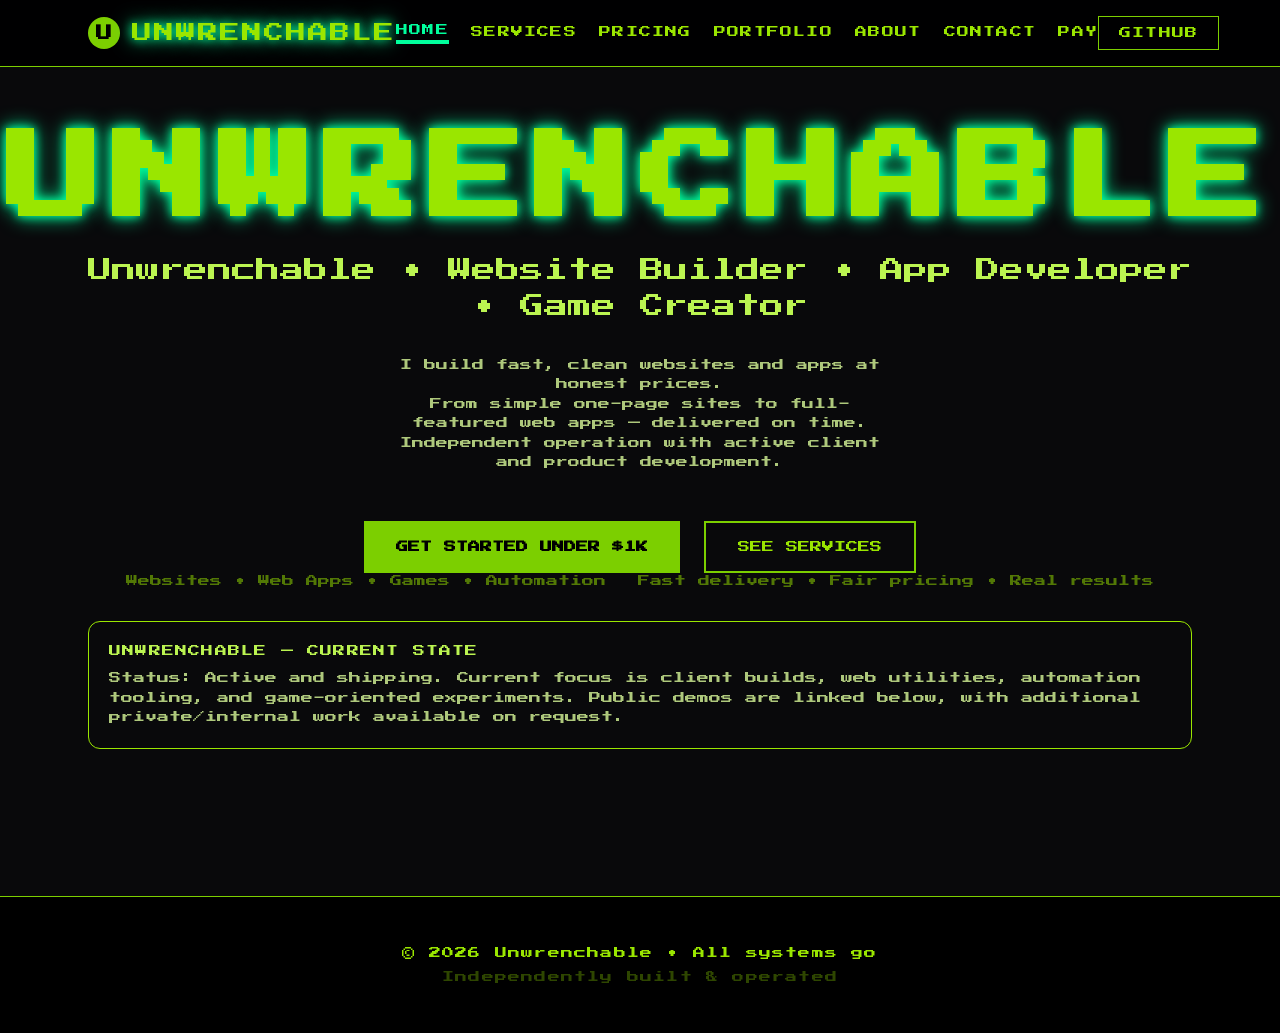
<file: index.html>
<!DOCTYPE html>
<html lang="en">
<head>
    <meta charset="UTF-8">
    <meta name="viewport" content="width=device-width, initial-scale=1.0">
    <meta http-equiv="Content-Security-Policy" content="default-src 'self'; script-src 'self' 'unsafe-inline'; style-src 'self' 'unsafe-inline'; img-src 'self' data:; font-src 'self'; connect-src 'self' https://api.github.com https://unwrenchable-github-io.vercel.app; base-uri 'self'; form-action 'self'">
    <title>Unwrenchable | Web Developer & App Builder</title>
    <meta name="description" content="Unwrenchable builds fast, modern websites and full-stack apps. Freelance web developer specialising in pixel-perfect UI, e-commerce, and interactive experiences.">
    <link rel="canonical" href="https://unwrenchable.github.io/">
    <!-- Open Graph -->
    <meta property="og:type"        content="website">
    <meta property="og:url"         content="https://unwrenchable.github.io/">
    <meta property="og:title"       content="Unwrenchable | Web Developer & App Builder">
    <meta property="og:description" content="Fast, modern websites and full-stack apps. Freelance web developer — let's build something.">
    <meta property="og:image"       content="https://unwrenchable.github.io/assets/img/og-preview.png">
    <!-- Twitter Card -->
    <meta name="twitter:card"        content="summary_large_image">
    <meta name="twitter:site"        content="@AtomicFizzCaps">
    <meta name="twitter:title"       content="Unwrenchable | Web Developer & App Builder">
    <meta name="twitter:description" content="Fast, modern websites and full-stack apps. Freelance web developer — let's build something.">
    <meta name="twitter:image"       content="https://unwrenchable.github.io/assets/img/og-preview.png">
    <!-- Favicon (inline SVG — no external file needed) -->
    <link rel="icon" type="image/svg+xml" href="data:image/svg+xml,<svg xmlns='http://www.w3.org/2000/svg' viewBox='0 0 32 32'><rect width='32' height='32' fill='%23000'/><text x='50%25' y='50%25' dominant-baseline='central' text-anchor='middle' font-size='20' fill='%2300ff9d'>U</text></svg>">
    <link rel="stylesheet" href="assets/css/tailwind.min.css">
    <link rel="stylesheet" href="assets/css/press-start-2p.css">
    <link rel="stylesheet" href="assets/css/all.min.css">
    <style>
        body { font-family: 'Press Start 2P', monospace; }
        /* Ensure form elements inherit the custom font */
        input, textarea, select, button { font-family: inherit; }
        .neon-text { text-shadow: 0 0 10px #00ff9d, 0 0 20px #00ff9d; }
        .tab-active { border-bottom: 4px solid #00ff9d; color: #00ff9d; }
        .hidden-easter { display: none; }
        .package-btn { border: 1px solid rgba(132, 204, 22, 0.3); background: rgba(24, 24, 27, 0.9); border-radius: 0.75rem; }
        .package-btn:hover { border-color: rgba(132, 204, 22, 0.8); }
        .package-btn-active { border-color: #84cc16; background: rgba(132, 204, 22, 0.12); box-shadow: 0 0 0 1px rgba(132, 204, 22, 0.25) inset; }
        .scope-chip { border: 1px solid rgba(132, 204, 22, 0.35); border-radius: 9999px; padding: 0.2rem 0.55rem; font-size: 0.58rem; letter-spacing: 0.08em; text-transform: uppercase; opacity: 0.85; }
        .scope-card { border: 1px solid rgba(132, 204, 22, 0.25); background: rgba(24, 24, 27, 0.9); border-radius: 1rem; padding: 1.5rem; }

        /* ── Responsive navigation ──────────────────────────────────────── */
        /* Mobile-first: show hamburger, hide desktop tabs & github link */
        #nav-tabs   { display: none; }
        #nav-github { display: none; }
        #mobile-menu-btn { display: flex; }

        /* Desktop (≥ 768 px): flip visibility */
        @media (min-width: 768px) {
            #nav-tabs   { display: flex; gap: 1rem; font-size: 0.7rem; }
            #nav-github { display: block; }
            #mobile-menu-btn { display: none; }
            #mobile-menu     { display: none !important; }
        }
        @media (min-width: 1024px) {
            #nav-tabs { gap: 1.4rem; font-size: 0.75rem; }
        }

        /* ── Responsive hero section ────────────────────────────────────── */
        /* Reduced letter-spacing on mobile to prevent overflow */
        .hero-title    { font-size: 1.5rem; line-height: 1; letter-spacing: 0.04em; }
        .hero-subtitle { font-size: 0.875rem; }
        .hero-ctas     { flex-direction: column; gap: 1rem; }
        .hero-tagline  { flex-direction: column; gap: 1rem; }

        @media (min-width: 640px) {
            .hero-title    { font-size: 3rem; letter-spacing: 0.1em; }
            .hero-subtitle { font-size: 1.5rem; }
            .hero-ctas     { flex-direction: row; gap: 1.5rem; }
            .hero-tagline  { flex-direction: row; gap: 2rem; }
        }
        @media (min-width: 768px) {
            .hero-title    { font-size: 4.5rem; }
            .hero-subtitle { font-size: 1.5rem; }
        }
        @media (min-width: 1024px) {
            .hero-title { font-size: 6rem; }
        }

        /* Active state indicator for mobile menu items */
        #mobile-menu .mob-tab-active {
            color: #00ff9d;
            opacity: 1;
            border-left: 3px solid #00ff9d;
            padding-left: 0.5rem;
        }
        @media print {
            body { background: #fff !important; color: #000 !important; }
            nav, footer, #easter-modal, .no-print { display: none !important; }
        }
    </style>
</head>
<body class="bg-zinc-950 text-lime-400 min-h-screen overflow-x-hidden">
    <!-- NAVBAR / TABS -->
    <nav class="fixed top-0 left-0 right-0 bg-black/90 border-b border-lime-500 z-50">
        <div class="max-w-6xl mx-auto px-6 py-4 flex items-center justify-between">
            <div class="flex items-center gap-3">
                <div class="w-8 h-8 bg-lime-500 rounded-full flex items-center justify-center text-black font-bold">U</div>
                <span class="tracking-widest neon-text" style="font-size:clamp(0.85rem,1.8vw,1.25rem)">UNWRENCHABLE</span>
            </div>

            <!-- Desktop tabs (shown via CSS on ≥ 768 px) -->
            <div id="nav-tabs" class="text-sm uppercase tracking-widest items-center">
                <button onclick="switchTab(0)" class="tab-btn tab-active" id="tab-0">HOME</button>
                <button onclick="switchTab(1)" class="tab-btn" id="tab-1">SERVICES</button>
                <button onclick="switchTab(2)" class="tab-btn" id="tab-2">PRICING</button>
                <button onclick="switchTab(3)" class="tab-btn" id="tab-3">PORTFOLIO</button>
                <button onclick="switchTab(4)" class="tab-btn" id="tab-4">ABOUT</button>
                <button onclick="switchTab(5)" class="tab-btn" id="tab-5">CONTACT</button>
                <button onclick="switchTab(6)" class="tab-btn" id="tab-6">PAY</button>
            </div>

            <div class="flex items-center gap-3">
                <!-- GitHub link (desktop only, shown via CSS on ≥ 768 px) -->
                <a id="nav-github" href="https://github.com/Unwrenchable" target="_blank"
                   class="px-5 py-2 border border-lime-500 hover:bg-lime-500 hover:text-black transition-all text-xs tracking-widest">
                    GITHUB
                </a>
                <!-- Hamburger button (mobile only, hidden via CSS on ≥ 768 px) -->
                <button id="mobile-menu-btn" onclick="toggleMobileMenu()"
                        class="items-center justify-center w-10 h-10 border border-lime-500/60 hover:border-lime-500 transition-all"
                        aria-label="Toggle navigation menu">
                    <i id="mobile-menu-icon" class="fa-solid fa-bars"></i>
                </button>
            </div>
        </div>

        <!-- Mobile dropdown menu -->
        <div id="mobile-menu" class="hidden border-t border-lime-500/30 px-6 pb-4">
            <div class="flex flex-col pt-4 gap-1 text-xs uppercase tracking-widest">
                <button onclick="switchTab(0)" class="text-left py-3 border-b border-lime-500/20 opacity-70 hover:opacity-100 transition-all">HOME</button>
                <button onclick="switchTab(1)" class="text-left py-3 border-b border-lime-500/20 opacity-70 hover:opacity-100 transition-all">SERVICES</button>
                <button onclick="switchTab(2)" class="text-left py-3 border-b border-lime-500/20 opacity-70 hover:opacity-100 transition-all">PRICING</button>
                <button onclick="switchTab(3)" class="text-left py-3 border-b border-lime-500/20 opacity-70 hover:opacity-100 transition-all">PORTFOLIO</button>
                <button onclick="switchTab(4)" class="text-left py-3 border-b border-lime-500/20 opacity-70 hover:opacity-100 transition-all">ABOUT</button>
                <button onclick="switchTab(5)" class="text-left py-3 border-b border-lime-500/20 opacity-70 hover:opacity-100 transition-all">CONTACT</button>
                <button onclick="switchTab(6)" class="text-left py-3 border-b border-lime-500/20 opacity-70 hover:opacity-100 transition-all">PAY</button>
                <a href="https://github.com/Unwrenchable" target="_blank"
                   class="block py-3 opacity-70 hover:opacity-100 transition-all">GITHUB ↗</a>
            </div>
        </div>
    </nav>

    <div class="pt-20 max-w-6xl mx-auto px-6 pb-24">

        <!-- TAB CONTENTS -->
        
        <!-- HOME / HERO -->
        <div id="content-0" class="tab-content">
            <div class="min-h-[80vh] flex flex-col items-center justify-center text-center">
                <h1 class="hero-title font-bold neon-text mb-6">UNWRENCHABLE</h1>
                <p class="hero-subtitle text-lime-300 mb-8">Unwrenchable • Website Builder • App Developer • Game Creator</p>
                <p class="max-w-lg text-lime-200/80 mb-12 text-xs leading-relaxed">I build fast, clean websites and apps at honest prices.<br>From simple one-page sites to full-featured web apps — delivered on time.<br>Independent operation with active client and product development.</p>

                <div class="flex hero-ctas">
                    <button onclick="switchTab(2)"
                            class="px-8 py-4 bg-lime-500 text-black font-bold hover:scale-105 transition-all text-xs">
                        GET STARTED UNDER $1K
                    </button>
                    <button onclick="switchTab(1)"
                            class="px-8 py-4 border-2 border-lime-500 hover:bg-lime-500/10 transition-all text-xs">
                        SEE SERVICES
                    </button>
                </div>

                <div class="mt-16 text-xs opacity-50 flex hero-tagline">
                    <div>Websites • Web Apps • Games • Automation</div>
                    <div>Fast delivery • Fair pricing • Real results</div>
                </div>

                <div class="mt-8 max-w-3xl w-full bg-zinc-900/60 border border-lime-500/40 rounded-xl p-5 text-left text-xs leading-relaxed">
                    <div class="text-lime-300 mb-2 tracking-widest">UNWRENCHABLE — CURRENT STATE</div>
                    <div class="text-lime-200/80">Status: Active and shipping. Current focus is client builds, web utilities, automation tooling, and game-oriented experiments. Public demos are linked below, with additional private/internal work available on request.</div>
                </div>
            </div>
        </div>

        <!-- SERVICES -->
        <div id="content-1" class="tab-content hidden">
            <h2 class="text-5xl mb-12 text-center neon-text">SERVICES</h2>
            <p class="text-center text-xs opacity-70 mb-10 max-w-3xl mx-auto">Clear, staged builds so you can choose what fits now and scale the project as your goals expand.</p>
            
            <div class="grid md:grid-cols-2 gap-8">
                <!-- Starter Package Highlight -->
                <div class="bg-zinc-900 border border-lime-500 p-8 rounded-xl">
                    <div class="uppercase text-xs tracking-widest mb-2">NEW → ENTRY POINT</div>
                    <h3 class="text-3xl mb-4">LAUNCH PAD STARTER</h3>
                    <p class="text-lime-300 text-xl mb-6">$750 – $950 one-time</p>
                    <ul class="space-y-3 text-sm">
                        <li class="flex items-start gap-3"><i class="fa-solid fa-check mt-1"></i> 1–3 page website or landing page</li>
                        <li class="flex items-start gap-3"><i class="fa-solid fa-check mt-1"></i> Looks great on phones &amp; tablets</li>
                        <li class="flex items-start gap-3"><i class="fa-solid fa-check mt-1"></i> Easy to find on Google</li>
                        <li class="flex items-start gap-3"><i class="fa-solid fa-check mt-1"></i> Contact form + visitor tracking</li>
                        <li class="flex items-start gap-3"><i class="fa-solid fa-check mt-1"></i> Scope map + delivery plan + full handover</li>
                    </ul>
                    <button onclick="switchTab(2)" class="mt-8 w-full py-4 bg-lime-500 text-black font-bold">GET THIS PACKAGE →</button>
                </div>

                <!-- Full Services -->
                <div class="space-y-8">
                    <div class="bg-zinc-900 p-8 rounded-xl">
                        <h4 class="text-xl mb-2">Website Design &amp; Management</h4>
                        <p class="text-lime-200/70">Custom websites built from scratch. Ongoing maintenance available.</p>
                    </div>
                    <div class="bg-zinc-900 p-8 rounded-xl">
                        <h4 class="text-xl mb-2">Full Stack Web &amp; Apps</h4>
                        <p class="text-lime-200/70">Full web apps, online tools, dashboards, and member portals — built to work.</p>
                    </div>
                    <div class="bg-zinc-900 p-8 rounded-xl">
                        <h4 class="text-xl mb-2">Interactive / Game Logic Prototypes</h4>
                        <p class="text-lime-200/70">Browser-based games, puzzles, and interactive experiences.</p>
                    </div>
                    <div class="bg-zinc-900 p-8 rounded-xl">
                        <h4 class="text-xl mb-2">Cryptocurrency &amp; Blockchain (on request)</h4>
                        <p class="text-lime-200/70">Blockchain and crypto projects available on request.</p>
                    </div>
                </div>
            </div>
        </div>

        <!-- PRICING -->
        <div id="content-2" class="tab-content hidden">
            <h2 class="text-5xl mb-12 text-center neon-text">PRICING &amp; PROJECT SCOPE</h2>
            
            <!-- Starter -->
            <div class="bg-gradient-to-br from-lime-900 to-black border-2 border-lime-400 p-10 rounded-3xl mb-12">
                <div class="flex justify-between items-start">
                    <div>
                        <span class="uppercase text-xs bg-lime-400 text-black px-4 py-1 rounded">STARTER PACKAGE</span>
                        <h3 class="text-4xl mt-4">LAUNCH PAD</h3>
                        <p class="text-5xl font-bold mt-2">$750 – $950</p>
                    </div>
                    <div class="text-right text-sm">
                        1–3 pages<br>1–2 weeks<br>Best for first launch
                    </div>
                </div>
            </div>

            <div class="grid md:grid-cols-3 gap-6 text-sm">
                <div class="scope-card">
                    <h4 class="text-xl mb-3">Website Design</h4>
                    <p class="text-xs opacity-70 mb-5">For businesses that need a strong online home and clear lead flow.</p>
                    <ul class="space-y-4">
                        <li><strong>Basic</strong> – $1,800–$2,800<br><span class="opacity-70 text-xs">3–5 page site, launch-ready brand layout</span></li>
                        <li><strong>Standard</strong> – $3,500–$5,500<br><span class="opacity-70 text-xs">6–10 pages, conversion flow, stronger SEO setup</span></li>
                        <li><strong>Premium</strong> – $6,500–$9,500<br><span class="opacity-70 text-xs">Custom UX, integrations, long-term growth structure</span></li>
                    </ul>
                </div>
                <div class="scope-card">
                    <h4 class="text-xl mb-3">Full Stack Apps</h4>
                    <p class="text-xs opacity-70 mb-5">For internal tools, client portals, automations, and custom workflows.</p>
                    <ul class="space-y-4">
                        <li><strong>Starter App</strong> – $5k–$8k<br><span class="opacity-70 text-xs">MVP core features + auth + dashboard</span></li>
                        <li><strong>Standard</strong> – $9k–$16k<br><span class="opacity-70 text-xs">Advanced workflows, external APIs, reporting</span></li>
                        <li><strong>Premium</strong> – $18k–$30k+<br><span class="opacity-70 text-xs">Multi-role platform, scale architecture, automation layers</span></li>
                    </ul>
                </div>
                <div class="scope-card">
                    <h4 class="text-xl mb-3">Game / Interactive</h4>
                    <p class="text-xs opacity-70 mb-5">For experiential prototypes, gameplay loops, and branded interactions.</p>
                    <ul class="space-y-4">
                        <li><strong>Blueprint</strong> – $2k–$3.5k<br><span class="opacity-70 text-xs">Mechanic design + clickable concept</span></li>
                        <li><strong>Prototype Build</strong> – $4.5k–$9k<br><span class="opacity-70 text-xs">Playable browser build + feedback-ready milestone</span></li>
                    </ul>
                </div>
            </div>

            <div class="mt-8 bg-zinc-900/80 border border-lime-500/30 p-6 rounded-2xl">
                <div class="text-xs tracking-widest opacity-60 mb-4">HOW PROJECTS SCALE</div>
                <div class="grid md:grid-cols-4 gap-3 text-xs">
                    <div class="scope-chip text-center">1. Discovery + Scope</div>
                    <div class="scope-chip text-center">2. Build Sprint</div>
                    <div class="scope-chip text-center">3. Review + Revisions</div>
                    <div class="scope-chip text-center">4. Launch + Handover</div>
                </div>
            </div>

            <div class="mt-6 bg-zinc-900/70 border border-lime-500/20 p-6 rounded-2xl text-xs leading-relaxed">
                Need a custom scope? Share timeline, must-have features, and budget range to get a tailored package path before development starts.
            </div>
            
            <p class="text-center mt-12 text-xs opacity-70">50% upfront deposit • Fixed-price projects • Free discovery call • All prices USD 2026</p>
        </div>

        <!-- PORTFOLIO -->
        <div id="content-3" class="tab-content hidden">
            <h2 class="text-5xl mb-6 text-center neon-text">PORTFOLIO</h2>
            <p class="text-center text-xs opacity-70 mb-12 max-w-3xl mx-auto">A broader snapshot of live projects, prototypes, and active deployments showing the current operating state of Unwrenchable.</p>
            <div class="grid md:grid-cols-2 gap-8">
                <a href="https://atomicfizzcaps.xyz" target="_blank" class="group bg-zinc-900 p-8 rounded-2xl hover:border-lime-400 border border-transparent transition-all">
                    <div class="text-lime-300 text-sm mb-2">LIVE SITE</div>
                    <h4 class="text-2xl mb-3">atomicfizzcaps.xyz</h4>
                    <p class="text-lime-200/70">The Atomic Fizz Caps universe — game ecosystem, collector drops, and wasteland lore.</p>
                </a>

                <a href="https://anya-bikini.vercel.app/" target="_blank" class="group bg-zinc-900 p-8 rounded-2xl hover:border-lime-400 border border-transparent transition-all">
                    <div class="text-lime-300 text-sm mb-2">LIVE SITE</div>
                    <h4 class="text-2xl mb-3">AnyaBikini</h4>
                    <p class="text-lime-200/70">Clean, bold website for a bikini brand — fast, mobile-first, and sharp-looking.</p>
                </a>
                
                <a href="https://fluffy-memory-omega.vercel.app/" target="_blank" class="group bg-zinc-900 p-8 rounded-2xl hover:border-lime-400 border border-transparent transition-all">
                    <div class="text-lime-300 text-sm mb-2">INTERACTIVE TOOL</div>
                    <h4 class="text-2xl mb-3">fluffy-memory</h4>
                    <p class="text-lime-200/70">Medical aid finder web app – helps users locate insurance-accepted programs.</p>
                </a>
                
                <a href="https://9dttt.com" target="_blank" class="group bg-zinc-900 p-8 rounded-2xl hover:border-lime-400 border border-transparent transition-all">
                    <div class="text-lime-300 text-sm mb-2">GAME PROTOTYPE</div>
                    <h4 class="text-2xl mb-3">9D Tic-Tac-Toe</h4>
                    <p class="text-lime-200/70">A unique twist on Tic-Tac-Toe with multiple boards. Surprisingly deep strategy and a ton of fun.</p>
                </a>
                
                <a href="https://overseer-bot-ai.onrender.com/" target="_blank" class="group bg-zinc-900 p-8 rounded-2xl hover:border-lime-400 border border-transparent transition-all">
                    <div class="text-lime-300 text-sm mb-2">AUTOMATION</div>
                    <h4 class="text-2xl mb-3">overseer-bot-ai</h4>
                    <p class="text-lime-200/70">A smart automation tool that handles repetitive tasks and workflows automatically.</p>
                </a>

                <a href="https://improved-enigma-dpq2.onrender.com" target="_blank" class="group bg-zinc-900 p-8 rounded-2xl hover:border-lime-400 border border-transparent transition-all">
                    <div class="text-lime-300 text-sm mb-2">LIVE TOOL</div>
                    <h4 class="text-2xl mb-3">improved-enigma</h4>
                    <p class="text-lime-200/70">File converter and utility tool — clean, fast, and practical.</p>
                </a>

                <a href="https://reverse-phone-search.vercel.app/" target="_blank" class="group bg-zinc-900 p-8 rounded-2xl hover:border-lime-400 border border-transparent transition-all">
                    <div class="text-lime-300 text-sm mb-2">LIVE TOOL</div>
                    <h4 class="text-2xl mb-3">Reverse Phone Search</h4>
                    <p class="text-lime-200/70">Lookup tool for phone number details and spam/carrier insights.</p>
                </a>

                <a href="https://htowncountry-com.onrender.com" target="_blank" class="group bg-zinc-900 p-8 rounded-2xl hover:border-lime-400 border border-transparent transition-all">
                    <div class="text-lime-300 text-sm mb-2">LIVE SITE</div>
                    <h4 class="text-2xl mb-3">htowncountry.com build</h4>
                    <p class="text-lime-200/70">Responsive landing-page style deployment and hosting showcase.</p>
                </a>

                <a href="https://speedrouter.onrender.com/" target="_blank" class="group bg-zinc-900 p-8 rounded-2xl hover:border-lime-400 border border-transparent transition-all">
                    <div class="text-lime-300 text-sm mb-2">NETWORK TOOLING</div>
                    <h4 class="text-2xl mb-3">speedRouter</h4>
                    <p class="text-lime-200/70">Router and modem optimization/security concept with deployment support.</p>
                </a>

                <a href="https://fizz-swap.vercel.app/" target="_blank" class="group bg-zinc-900 p-8 rounded-2xl hover:border-lime-400 border border-transparent transition-all">
                    <div class="text-lime-300 text-sm mb-2">CHAIN PROTOTYPE</div>
                    <h4 class="text-2xl mb-3">FizzSwap</h4>
                    <p class="text-lime-200/70">Early-stage DEX concept aligned with game ecosystem utility.</p>
                </a>

                <a href="https://cookbook-vault777.vercel.app/" target="_blank" class="group bg-zinc-900 p-8 rounded-2xl hover:border-lime-400 border border-transparent transition-all">
                    <div class="text-lime-300 text-sm mb-2">R&amp;D APP</div>
                    <h4 class="text-2xl mb-3">cookbook</h4>
                    <p class="text-lime-200/70">Rapid testbed for cross-chain ideas, experiments, and iterative development.</p>
                </a>
            </div>
            <p class="text-center mt-12 text-xs opacity-50">Live apps hosted via Vercel and Render • More private/internal projects available on request</p>
        </div>

        <!-- ABOUT -->
        <div id="content-4" class="tab-content hidden">
            <h2 class="text-5xl mb-12 text-center neon-text">WHO IS UNWRENCHABLE?</h2>
            <div class="max-w-2xl mx-auto text-lime-200/80 leading-relaxed text-lg">
                <p class="mb-8">Unwrenchable is an independent web dev operation — focused on websites, web apps, digital tools, and interactive products.</p>
                <p class="mb-8">Current mode: active delivery and ongoing product R&amp;D, with public demos for live work and private builds for select clients.</p>
                <p>No agency bloat. No fluff. Just clean code, fast delivery, and real functionality.</p>
            </div>
        </div>

        <!-- CONTACT -->
        <div id="content-5" class="tab-content hidden">
            <h2 class="text-5xl mb-12 text-center neon-text">GET IN TOUCH</h2>
            <div class="max-w-md mx-auto bg-zinc-900 p-10 rounded-3xl">
                <form id="contact-form" class="space-y-6">
                    <input type="text" name="name" placeholder="YOUR NAME" autocomplete="name" class="w-full bg-black border border-lime-500 p-4 text-lime-400 placeholder-lime-400/50 focus:outline-none">
                    <input type="email" name="email" placeholder="EMAIL" autocomplete="email" class="w-full bg-black border border-lime-500 p-4 text-lime-400 placeholder-lime-400/50 focus:outline-none">
                    <textarea name="message" placeholder="PROJECT IDEA OR MESSAGE" rows="5" autocomplete="off" class="w-full bg-black border border-lime-500 p-4 text-lime-400 placeholder-lime-400/50 focus:outline-none"></textarea>
                    <div>
                        <label class="block text-xs tracking-widest opacity-70 mb-2">ATTACH A DOCUMENT <span class="opacity-50">(optional — max 3 MB)</span></label>
                        <input type="file" name="attachment" id="contact-file"
                               accept=".pdf,.doc,.docx,.txt,.png,.jpg,.jpeg,.gif,.zip"
                               class="w-full bg-black border border-lime-500/50 p-3 text-lime-400/80 text-xs focus:outline-none file:mr-4 file:py-2 file:px-4 file:border file:border-lime-500 file:bg-black file:text-lime-400 file:text-xs file:cursor-pointer hover:file:bg-lime-500/10">
                    </div>
                    <button type="submit" id="contact-submit-btn"
                            class="w-full py-5 bg-lime-500 text-black font-bold hover:bg-lime-400 transition-all">
                        SEND MESSAGE
                    </button>
                </form>
                <div id="contact-success" class="hidden mt-4 p-4 border border-lime-500 text-center text-xs tracking-widest text-lime-400">
                    ✓ MESSAGE RECEIVED — EXPECT A REPLY WITHIN 48 HOURS
                </div>
                <div id="contact-error" class="hidden mt-4 p-4 border border-red-500/70 text-center text-xs tracking-widest text-red-300"></div>
            </div>
            <p class="text-center mt-8 text-xs opacity-50">Or reach out on GitHub or X (@AtomicFizzCaps).</p>
        </div>

        <!-- CHECKOUT / PAY -->
        <div id="content-6" class="tab-content hidden">
            <h2 class="text-5xl mb-4 text-center neon-text">CHECKOUT</h2>
            <p class="text-center text-xs opacity-50 mb-12">Secure payments &bull; Card + Crypto &bull; Invoice included</p>

            <div class="max-w-2xl mx-auto space-y-8">

                <!-- Step 1: Select Service -->
                <div class="bg-zinc-900 border border-lime-500 p-8 rounded-2xl">
                    <div class="text-xs tracking-widest mb-1 opacity-50">STEP 1</div>
                    <h3 class="text-xl mb-6">SELECT SERVICE</h3>
                    <div class="space-y-2" id="package-list">
                        <!-- rendered by JS -->
                    </div>
                </div>

                <!-- Step 2: Payment Method Toggle -->
                <div class="bg-zinc-900 p-8 rounded-2xl">
                    <div class="text-xs tracking-widest mb-1 opacity-50">STEP 2</div>
                    <h3 class="text-xl mb-6">PAYMENT METHOD</h3>
                    <div class="flex gap-4">
                        <button onclick="setPayMethod('card')" id="pay-card-btn"
                                class="flex-1 py-4 border-2 border-lime-500 bg-lime-500 text-black font-bold transition-all text-sm">
                            &#x1F4B3; CARD
                        </button>
                        <button onclick="setPayMethod('venmo')" id="pay-venmo-btn"
                                class="flex-1 py-4 border-2 border-lime-500 transition-all text-sm">
                            &#x1F4B8; VENMO
                        </button>
                        <button onclick="setPayMethod('crypto')" id="pay-crypto-btn"
                                class="flex-1 py-4 border-2 border-lime-500 transition-all text-sm">
                            &#x20BF; CRYPTO
                        </button>
                    </div>
                </div>

                <!-- Card Payment (Stripe) -->
                <div id="card-panel" class="bg-zinc-900 p-8 rounded-2xl">
                    <div class="text-xs tracking-widest mb-1 opacity-50">PAY BY CARD</div>
                    <p class="text-xs opacity-60 mb-6 mt-2">Secure checkout. All major cards accepted &mdash; Visa, Mastercard, Amex.</p>
                    <div id="stripe-btn-wrap">
                        <!-- rendered by JS -->
                    </div>
                    <p class="text-xs opacity-40 mt-6">&#x1F512; Encrypted &bull; Your card details are handled securely &bull; You never leave the secure checkout page</p>
                    <!-- SETUP INSTRUCTIONS (remove this comment block once configured):
                         1. Create a Stripe account at stripe.com
                         2. Go to Payment Links and create one link per service package
                         3. Replace each stripeLink value in the PACKAGES array in the JS below
                         Example: https://buy.stripe.com/test_abc123
                    -->
                </div>

                <!-- Venmo Payment -->
                <div id="venmo-panel" class="bg-zinc-900 p-8 rounded-2xl hidden">
                    <div class="text-xs tracking-widest mb-1 opacity-50">PAY WITH VENMO</div>
                    <p class="text-xs opacity-60 mt-2 mb-6">Send the exact amount via Venmo to <strong class="text-lime-300">@Atomicfizzcaps</strong>, then message <a href="https://x.com/AtomicFizzCaps" target="_blank" class="text-lime-400 underline">@AtomicFizzCaps</a> on X with your payment confirmation to get started. Payments to Venmo are greatly appreciated and go toward developing <span class="text-lime-300">atomicfizzcaps.xyz</span>.</p>
                    <a href="https://venmo.com/Atomicfizzcaps" target="_blank" rel="noopener"
                       class="block w-full py-5 bg-[#008CFF] text-white font-bold text-center hover:opacity-90 transition-all text-sm tracking-widest rounded-xl">
                        PAY ON VENMO &mdash; @Atomicfizzcaps &rarr;
                    </a>
                    <div id="venmo-amount" class="mt-6 p-4 border border-lime-500/50 rounded-xl text-center text-sm">
                        <!-- filled by JS -->
                    </div>
                </div>

                <!-- Crypto Payment -->
                <div id="crypto-panel" class="bg-zinc-900 p-8 rounded-2xl hidden">
                    <div class="text-xs tracking-widest mb-1 opacity-50">PAY WITH CRYPTO</div>
                    <p class="text-xs opacity-60 mt-2 mb-6">Send the exact amount to one of the wallet addresses below, then message <a href="https://x.com/AtomicFizzCaps" target="_blank" class="text-lime-400 underline">@AtomicFizzCaps</a> on X with your payment confirmation to get started.</p>

                    <div class="space-y-4">
                        <!-- BTC -->
                        <div class="bg-black border border-lime-500/30 p-5 rounded-xl">
                            <div class="text-xs tracking-widest mb-3 opacity-70">BITCOIN (BTC)</div>
                            <div class="flex items-center gap-3">
                                <code id="btc-addr" class="text-lime-300 text-xs flex-1 break-all leading-relaxed"></code>
                                <button onclick="copyAddr('btc-addr', this)"
                                        class="px-3 py-2 border border-lime-500 text-xs tracking-widest hover:bg-lime-500 hover:text-black transition-all shrink-0">
                                    COPY
                                </button>
                            </div>
                        </div>

                        <!-- ETH / USDC -->
                        <div class="bg-black border border-lime-500/30 p-5 rounded-xl">
                            <div class="text-xs tracking-widest mb-3 opacity-70">ETHEREUM / USDC (ETH Network)</div>
                            <div class="flex items-center gap-3">
                                <code id="eth-addr" class="text-lime-300 text-xs flex-1 break-all leading-relaxed"></code>
                                <button onclick="copyAddr('eth-addr', this)"
                                        class="px-3 py-2 border border-lime-500 text-xs tracking-widest hover:bg-lime-500 hover:text-black transition-all shrink-0">
                                    COPY
                                </button>
                            </div>
                        </div>

                        <!-- USDC on Solana -->
                        <div class="bg-black border border-lime-500/30 p-5 rounded-xl">
                            <div class="text-xs tracking-widest mb-3 opacity-70">SOLANA / USDC (SOL Network)</div>
                            <div class="flex items-center gap-3">
                                <code id="sol-addr" class="text-lime-300 text-xs flex-1 break-all leading-relaxed"></code>
                                <button onclick="copyAddr('sol-addr', this)"
                                        class="px-3 py-2 border border-lime-500 text-xs tracking-widest hover:bg-lime-500 hover:text-black transition-all shrink-0">
                                    COPY
                                </button>
                            </div>
                        </div>

                        <!-- XRP -->
                        <div class="bg-black border border-lime-500/30 p-5 rounded-xl">
                            <div class="text-xs tracking-widest mb-3 opacity-70">XRP (XRP Ledger)</div>
                            <div class="flex items-center gap-3">
                                <code id="xrp-addr" class="text-lime-300 text-xs flex-1 break-all leading-relaxed"></code>
                                <button onclick="copyAddr('xrp-addr', this)"
                                        class="px-3 py-2 border border-lime-500 text-xs tracking-widest hover:bg-lime-500 hover:text-black transition-all shrink-0">
                                    COPY
                                </button>
                            </div>
                        </div>
                    </div>

                    <div id="crypto-amount" class="mt-6 p-4 border border-lime-500/50 rounded-xl text-center text-sm">
                        <!-- filled by JS -->
                    </div>
                </div>

                <!-- Invoice Generator -->
                <div class="bg-zinc-900 border border-lime-500/30 p-8 rounded-2xl" id="invoice-section">

                    <!-- Locked view (shown to non-admin visitors) -->
                    <div id="invoice-locked">
                        <div class="text-center py-10">
                            <div class="text-4xl mb-4">🔒</div>
                            <h3 class="text-lg mb-3 tracking-widest">ADMIN ONLY</h3>
                            <p class="text-xs opacity-60 mb-6 leading-relaxed">Invoice generation is restricted to the site owner.<br>Log in to the admin panel to generate invoices.</p>
                            <a href="admin.html"
                               class="inline-block px-6 py-3 border border-lime-500 text-xs tracking-widest hover:bg-lime-500 hover:text-black transition-all">
                                GO TO ADMIN PANEL →
                            </a>
                        </div>
                    </div>

                    <!-- Invoice form (shown to admin only) -->
                    <div id="invoice-form-wrap" class="hidden">
                        <div class="text-xs tracking-widest mb-1 opacity-50">INVOICE</div>
                        <h3 class="text-xl mb-6">GENERATE INVOICE</h3>
                        <div class="space-y-4">
                            <input type="text" id="inv-name" placeholder="CLIENT NAME / COMPANY" autocomplete="name"
                                   class="w-full bg-black border border-lime-500 p-4 text-lime-400 placeholder-lime-400/50 focus:outline-none text-xs tracking-widest">
                            <input type="email" id="inv-email" placeholder="CLIENT EMAIL" autocomplete="email"
                                   class="w-full bg-black border border-lime-500 p-4 text-lime-400 placeholder-lime-400/50 focus:outline-none text-xs tracking-widest">
                            <input type="text" id="inv-project" placeholder="PROJECT NOTES (optional)" autocomplete="off"
                                   class="w-full bg-black border border-lime-500 p-4 text-lime-400 placeholder-lime-400/50 focus:outline-none text-xs tracking-widest">
                        </div>
                        <button onclick="openInvoice()"
                                class="mt-6 w-full py-4 border border-lime-500 hover:bg-lime-500 hover:text-black transition-all text-sm font-bold tracking-widest">
                            GENERATE &amp; PRINT INVOICE &#x2192;
                        </button>
                        <p class="text-center mt-4 text-xs opacity-30">
                            <a href="admin.html" class="hover:opacity-60 transition-all">Full invoice panel in admin ↗</a>
                        </p>
                    </div>

                </div>

            </div>
        </div>

    </div>

    <!-- FOOTER -->
    <footer class="bg-black border-t border-lime-500 py-12 text-center text-xs tracking-widest">
        <p>© 2026 Unwrenchable • All systems go</p>
        <p class="mt-2 opacity-30">Independently built &amp; operated</p>
    </footer>

    <!-- EASTER EGG MODAL: JS adds 'flex' when showing and removes it when hiding -->
    <div id="easter-modal" class="hidden fixed inset-0 bg-black/90 items-center justify-center z-[999]">
        <div class="bg-zinc-900 border-4 border-lime-400 p-12 max-w-md text-center rounded-3xl">
            <h3 class="text-4xl mb-6 neon-text">EASTER EGG UNLOCKED</h3>
            <p class="text-lime-300 leading-relaxed mb-8">
                You found the hidden transmission.<br><br>
                My pride and joy — the real wasteland project — is still buried deep in the game.<br>
                Keep exploring. The Vault-77 GPS awaits discovery.
            </p>
            <button onclick="closeEaster()" 
                    class="px-8 py-3 border border-lime-400 hover:bg-lime-400 hover:text-black transition-all">
                RETURN TO SURFACE
            </button>
        </div>
    </div>

    <script>
        // Tab system
        let currentTab = 0;
        const tabs = document.querySelectorAll('.tab-btn');
        const contents = document.querySelectorAll('.tab-content');

        function switchTab(n) {
            tabs.forEach(t => t.classList.remove('tab-active'));
            tabs[n].classList.add('tab-active');

            contents.forEach(c => c.classList.add('hidden'));
            contents[n].classList.remove('hidden');
            currentTab = n;

            // Sync mobile menu active indicator (buttons only, not the GitHub link)
            document.querySelectorAll('#mobile-menu button').forEach((b, i) => {
                b.classList.toggle('mob-tab-active', i === n);
            });

            // Close mobile menu whenever a tab is selected
            const menu = document.getElementById('mobile-menu');
            if (!menu.classList.contains('hidden')) {
                menu.classList.add('hidden');
                document.getElementById('mobile-menu-icon').className = 'fa-solid fa-bars';
            }

            // Re-evaluate invoice gate whenever the checkout tab (index 6) is shown
            if (n === 6) updateInvoiceGate();
        }

        function updateInvoiceGate() {
            const isAdmin = sessionStorage.getItem('admin_auth') === '1';
            document.getElementById('invoice-locked').classList.toggle('hidden', isAdmin);
            document.getElementById('invoice-form-wrap').classList.toggle('hidden', !isAdmin);
        }

        // Run once on load in case the page opens directly on the checkout tab
        updateInvoiceGate();

        function toggleMobileMenu() {
            const menu = document.getElementById('mobile-menu');
            const icon = document.getElementById('mobile-menu-icon');
            const isOpen = !menu.classList.contains('hidden');
            menu.classList.toggle('hidden');
            icon.className = isOpen ? 'fa-solid fa-bars' : 'fa-solid fa-xmark';
        }

        // ── CONTACT FORM CONFIG ────────────────────────────────────────────────
        // The API URL below should be updated to your deployed Vercel function URL
        // e.g., https://your-app-name.vercel.app/api/contact
        const CONTACT_API_URL = 'https://unwrenchable-github-io.vercel.app/api/contact';
        const MAX_ATTACHMENT_BYTES = 3 * 1024 * 1024; // 3 MB (base64 overhead + Vercel 4.5 MB body limit)

        // Contact form — submits to serverless API which creates GitHub Issue
        document.getElementById('contact-form').addEventListener('submit', async function(e) {
            e.preventDefault();
            const name    = (this.elements['name'].value    || '').trim();
            const email   = (this.elements['email'].value   || '').trim();
            const message = (this.elements['message'].value || '').trim();

            if (!name || !message) return;

            const btn     = document.getElementById('contact-submit-btn');
            const success = document.getElementById('contact-success');
            const error   = document.getElementById('contact-error');
            error.classList.add('hidden');
            error.textContent = '';
            btn.textContent = 'SENDING…';
            btn.disabled = true;

            // Handle optional file attachment
            let fileData = null;
            const fileInput = document.getElementById('contact-file');
            if (fileInput.files && fileInput.files[0]) {
                const file = fileInput.files[0];
                if (file.size > MAX_ATTACHMENT_BYTES) {
                    error.textContent = 'FILE TOO LARGE — MAX 3 MB';
                    error.classList.remove('hidden');
                    btn.textContent = 'SEND MESSAGE';
                    btn.disabled = false;
                    return;
                }
                fileData = await new Promise((resolve, reject) => {
                    const reader = new FileReader();
                    reader.onload = () => {
                        const result = reader.result;
                        const commaIndex = result.indexOf(',');
                        if (commaIndex === -1) {
                            reject(new Error('Malformed data URL'));
                            return;
                        }
                        resolve({ name: file.name, type: file.type, data: result.slice(commaIndex + 1) });
                    };
                    reader.onerror = reject;
                    reader.readAsDataURL(file);
                });
            }

            try {
                const res = await fetch(CONTACT_API_URL, {
                    method: 'POST',
                    headers: {
                        'Content-Type': 'application/json',
                    },
                    body: JSON.stringify({ name, email, message, file: fileData }),
                });

                const data = await res.json();

                if (res.ok && data.success) {
                    btn.textContent = 'SENT ✓';
                    success.classList.remove('hidden');
                    setTimeout(() => {
                        btn.textContent = 'SEND MESSAGE';
                        btn.disabled = false;
                        success.classList.add('hidden');
                        this.reset();
                    }, 4000);
                } else {
                    btn.textContent = 'ERROR — TRY AGAIN';
                    btn.disabled = false;
                    error.textContent = `SEND FAILED: ${data.error || 'Unknown error'}`;
                    error.classList.remove('hidden');
                }
            } catch (err) {
                btn.textContent = 'ERROR — TRY AGAIN';
                btn.disabled = false;
                error.textContent = 'NETWORK ERROR. PLEASE TRY AGAIN.';
                error.classList.remove('hidden');
            }
        });

        // KONAMI CODE EASTER EGG (↑ ↑ ↓ ↓ ← → ← → B A)
        let konamiCode = [];
        const secretCode = ['ArrowUp','ArrowUp','ArrowDown','ArrowDown','ArrowLeft','ArrowRight','ArrowLeft','ArrowRight','KeyB','KeyA'];
        
        document.addEventListener('keydown', (e) => {
            konamiCode.push(e.code);
            if (konamiCode.length > secretCode.length) konamiCode.shift();
            
            if (JSON.stringify(konamiCode) === JSON.stringify(secretCode)) {
                document.getElementById('easter-modal').classList.remove('hidden');
                document.getElementById('easter-modal').classList.add('flex');
                konamiCode = [];
            }
        });

        function closeEaster() {
            document.getElementById('easter-modal').classList.add('hidden');
            document.getElementById('easter-modal').classList.remove('flex');
        }

        // Keyboard hint in console
        console.log("%c👾 KONAMI CODE ENABLED: ↑↑↓↓←→←→BA to reveal secret wasteland message", "color:#00ff9d; font-family:monospace");

        // ─── CHECKOUT / PAYMENT SYSTEM ───────────────────────────────────────

        // !! CONFIGURE YOUR PAYMENT LINKS & WALLET ADDRESSES HERE !!

        const PACKAGES = [
            { id: 'starter', label: 'Launch Pad Starter', price: 750, priceMax: 950, stage: 'Stage 1 • Quick launch', scope: 'Best for first website launch and fast validation', timeline: 'Typical timeline: 1–2 weeks', stripeLink: 'https://buy.stripe.com/YOUR_LINK_STARTER' },
            { id: 'web-basic', label: 'Website Design \u2013 Basic', price: 1800, priceMax: 2800, stage: 'Stage 2 • Foundation', scope: 'Best for growing local businesses and service brands', timeline: 'Typical timeline: 2–3 weeks', stripeLink: 'https://buy.stripe.com/YOUR_LINK_WEB_BASIC' },
            { id: 'web-std', label: 'Website Design \u2013 Standard', price: 3500, priceMax: 5500, stage: 'Stage 3 • Growth', scope: 'Best for lead generation and conversion-focused flows', timeline: 'Typical timeline: 3–5 weeks', stripeLink: 'https://buy.stripe.com/YOUR_LINK_WEB_STD' },
            { id: 'web-prem', label: 'Website Design \u2013 Premium', price: 6500, priceMax: 9500, stage: 'Stage 4 • Scale', scope: 'Best for custom UX, integrations, and premium positioning', timeline: 'Typical timeline: 5–8 weeks', stripeLink: 'https://buy.stripe.com/YOUR_LINK_WEB_PREM' },
            { id: 'app-basic', label: 'Full Stack App \u2013 Starter', price: 5000, priceMax: 8000, stage: 'App MVP', scope: 'Best for launching a focused tool with core workflows', timeline: 'Typical timeline: 4–7 weeks', stripeLink: 'https://buy.stripe.com/YOUR_LINK_APP_BASIC' },
            { id: 'app-std', label: 'Full Stack App \u2013 Standard', price: 9000, priceMax: 16000, stage: 'App Expansion', scope: 'Best for mature workflows, APIs, and team operations', timeline: 'Typical timeline: 7–12 weeks', stripeLink: 'https://buy.stripe.com/YOUR_LINK_APP_STD' },
            { id: 'game-bp', label: 'Game / Interactive \u2013 Blueprint', price: 2000, priceMax: 3500, stage: 'Interactive Concept', scope: 'Best for prototype testing and concept validation', timeline: 'Typical timeline: 2–4 weeks', stripeLink: 'https://buy.stripe.com/YOUR_LINK_GAME' },
        ];

        const WALLETS = {
            btc: 'bc1qhlway8mt6nx303kd5j3670tttuph35mzhe70w4',
            eth: '0xb05DDBeD65b12Ec8B65D9B175Bee74C84be9A607',
            sol: 'ECPn1jChaNQdU65rhAkADAoXDbF2NopZJ3UVsmhFApDu',
            xrp: 'YOUR_XRP_ADDRESS_HERE',
        };

        let selectedPkg = PACKAGES[0];
        let payMethod = 'card';

        function initCheckout() {
            const list = document.getElementById('package-list');
            list.innerHTML = PACKAGES.map((pkg, i) => `
                <button onclick="selectPkg(${i})" id="pkg-btn-${i}"
                        class="package-btn w-full text-left px-4 py-3 transition-all text-xs ${i === 0 ? 'package-btn-active' : ''}">
                    <span class="flex justify-between gap-4 items-start">
                        <span>
                            <span class="block text-[10px] opacity-60 mb-1 tracking-widest">${pkg.stage}</span>
                            <span class="block">${pkg.label}</span>
                            <span class="block opacity-65 text-[10px] mt-1">${pkg.scope}</span>
                            <span class="block opacity-50 text-[10px] mt-1">${pkg.timeline}</span>
                        </span>
                        <span class="text-lime-300 shrink-0">$${pkg.price.toLocaleString()}${pkg.priceMax ? '\u2013$' + pkg.priceMax.toLocaleString() : ''}</span>
                    </span>
                </button>`
            ).join('');

            document.getElementById('btc-addr').textContent = WALLETS.btc;
            document.getElementById('eth-addr').textContent = WALLETS.eth;
            document.getElementById('sol-addr').textContent = WALLETS.sol;
            document.getElementById('xrp-addr').textContent = WALLETS.xrp;

            renderStripeBtn();
            renderCryptoAmount();
            renderVenmoAmount();
        }

        function selectPkg(i) {
            selectedPkg = PACKAGES[i];
            PACKAGES.forEach((_, j) => {
                const b = document.getElementById('pkg-btn-' + j);
                b.className = 'package-btn w-full text-left px-4 py-3 transition-all text-xs ' +
                    (j === i ? 'package-btn-active' : '');
            });
            renderStripeBtn();
            renderCryptoAmount();
            renderVenmoAmount();
        }

        function renderStripeBtn() {
            const wrap = document.getElementById('stripe-btn-wrap');
            const isPlaceholder = selectedPkg.stripeLink.includes('YOUR_LINK');
            if (isPlaceholder) {
                wrap.innerHTML = `
                    <div class="border border-lime-500/30 p-6 text-center rounded-xl">
                        <p class="text-xs opacity-70 mb-2">Stripe Payment Link not yet configured.</p>
                        <p class="text-xs opacity-50">Replace the <code>stripeLink</code> values in the PACKAGES array with your Stripe Payment Link URLs.</p>
                        <p class="text-xs opacity-50 mt-2">Create them at <strong>dashboard.stripe.com &rarr; Payment Links</strong></p>
                    </div>`;
            } else {
                wrap.innerHTML = `
                    <a href="${selectedPkg.stripeLink}" target="_blank" rel="noopener"
                       class="block w-full py-5 bg-lime-500 text-black font-bold text-center hover:bg-lime-400 transition-all text-sm tracking-widest">
                        PAY WITH CARD &mdash; ${selectedPkg.label} &rarr;
                    </a>
                    <p class="text-xs opacity-50 text-center mt-3">Opens Stripe secure checkout in a new tab</p>`;
            }
        }

        function renderCryptoAmount() {
            const el = document.getElementById('crypto-amount');
            const lo = '$' + selectedPkg.price.toLocaleString();
            const hi = selectedPkg.priceMax ? '\u2013$' + selectedPkg.priceMax.toLocaleString() : '';
            el.innerHTML = `<span class="opacity-60 text-xs tracking-widest">AMOUNT FOR SELECTED PACKAGE</span><br>
                <span class="text-2xl font-bold text-lime-300 mt-2 inline-block">${lo}${hi}</span><br>
                <span class="text-xs opacity-50 mt-1 inline-block">50% deposit to start &bull; remainder on delivery</span>`;
        }

        function renderVenmoAmount() {
            const el = document.getElementById('venmo-amount');
            const lo = '$' + selectedPkg.price.toLocaleString();
            const hi = selectedPkg.priceMax ? '\u2013$' + selectedPkg.priceMax.toLocaleString() : '';
            el.innerHTML = `<span class="opacity-60 text-xs tracking-widest">AMOUNT FOR SELECTED PACKAGE</span><br>
                <span class="text-2xl font-bold text-lime-300 mt-2 inline-block">${lo}${hi}</span><br>
                <span class="text-xs opacity-50 mt-1 inline-block">50% deposit to start &bull; remainder on delivery</span>`;
        }

        function setPayMethod(method) {
            payMethod = method;
            const cardPanel   = document.getElementById('card-panel');
            const venmoPanel  = document.getElementById('venmo-panel');
            const cryptoPanel = document.getElementById('crypto-panel');
            const cardBtn     = document.getElementById('pay-card-btn');
            const venmoBtn    = document.getElementById('pay-venmo-btn');
            const cryptoBtn   = document.getElementById('pay-crypto-btn');
            const activeClass = 'flex-1 py-4 border-2 border-lime-500 bg-lime-500 text-black font-bold transition-all text-sm';
            const inactiveClass = 'flex-1 py-4 border-2 border-lime-500 transition-all text-sm';
            cardPanel.classList.add('hidden');
            venmoPanel.classList.add('hidden');
            cryptoPanel.classList.add('hidden');
            cardBtn.className   = inactiveClass;
            venmoBtn.className  = inactiveClass;
            cryptoBtn.className = inactiveClass;
            if (method === 'card') {
                cardPanel.classList.remove('hidden');
                cardBtn.className = activeClass;
            } else if (method === 'venmo') {
                venmoPanel.classList.remove('hidden');
                venmoBtn.className = activeClass;
                renderVenmoAmount();
            } else {
                cryptoPanel.classList.remove('hidden');
                cryptoBtn.className = activeClass;
            }
        }

        function copyAddr(id, btn) {
            const text = document.getElementById(id).textContent;
            navigator.clipboard.writeText(text).then(() => {
                const orig = btn.textContent;
                btn.textContent = 'COPIED!';
                btn.style.background = 'rgba(0,255,157,0.25)';
                setTimeout(() => { btn.textContent = orig; btn.style.background = ''; }, 2000);
            });
        }

        // ─── INVOICE GENERATOR ────────────────────────────────────────────────

        // Invoice numbers start at 1001; persisted in localStorage across sessions
        const INVOICE_START = 1000;
        let invSeq = parseInt(localStorage.getItem('invSeq') || INVOICE_START, 10);

        function openInvoice() {
            const name    = document.getElementById('inv-name').value.trim()    || 'Client';
            const email   = document.getElementById('inv-email').value.trim()   || '';
            const project = document.getElementById('inv-project').value.trim() || '';
            const pkg     = selectedPkg;
            const lo      = pkg.price;
            const hi      = pkg.priceMax || pkg.price;
            const deposit = Math.round(lo * 0.5);
            const dateStr = new Date().toLocaleDateString('en-US', { year: 'numeric', month: 'long', day: 'numeric' });

            invSeq++;
            localStorage.setItem('invSeq', invSeq);
            const invNum = 'INV-' + String(invSeq).padStart(4, '0');

            const html = `<!DOCTYPE html>
<html lang="en">
<head>
<meta charset="UTF-8">
<title>${invNum} \u2013 Unwrenchable</title>
<style>
  * { box-sizing: border-box; margin: 0; padding: 0; }
  body { font-family: Arial, sans-serif; color: #111; background: #fff; padding: 48px; max-width: 800px; margin: auto; }
  .header { display: flex; justify-content: space-between; align-items: flex-start; margin-bottom: 48px; padding-bottom: 24px; border-bottom: 3px solid #111; }
  .brand h1 { font-size: 28px; font-weight: 900; letter-spacing: 4px; }
  .brand p  { font-size: 11px; color: #555; margin-top: 4px; }
  .inv-meta { text-align: right; }
  .inv-meta .label { font-size: 28px; font-weight: 900; letter-spacing: 4px; }
  .inv-meta p { font-size: 12px; color: #555; margin-top: 4px; }
  .bill-to { margin-bottom: 40px; }
  .bill-to .caption { font-size: 10px; letter-spacing: 3px; color: #888; text-transform: uppercase; margin-bottom: 8px; }
  .bill-to .client-name { font-size: 18px; font-weight: 700; }
  .bill-to .client-email { font-size: 13px; color: #555; }
  table { width: 100%; border-collapse: collapse; margin-bottom: 0; }
  th { text-align: left; font-size: 10px; letter-spacing: 3px; text-transform: uppercase; padding: 10px 0; border-bottom: 2px solid #111; }
  th:last-child { text-align: right; }
  td { padding: 16px 0; font-size: 14px; border-bottom: 1px solid #eee; vertical-align: top; }
  td:last-child { text-align: right; }
  .note { font-size: 11px; color: #777; margin-top: 4px; }
  tfoot td { border-bottom: none; border-top: 2px solid #111; padding-top: 14px; font-size: 14px; }
  .deposit-row td { font-size: 13px; color: #555; padding-top: 6px; border-top: none; }
  .total-row td { font-weight: 900; font-size: 20px; border-top: 2px solid #111; padding-top: 14px; }
  .footer-note { margin-top: 48px; padding-top: 24px; border-top: 1px solid #ddd; font-size: 11px; color: #777; line-height: 1.8; }
  .badge { display: inline-block; background: #a3e635; color: #000; font-size: 9px; letter-spacing: 2px; text-transform: uppercase; padding: 3px 8px; font-weight: 700; margin-top: 6px; }
  @media print {
    body { padding: 24px; }
    @page { margin: 1cm; }
  }
</style>
</head>
<body>
  <div class="header">
    <div class="brand">
      <h1>UNWRENCHABLE</h1>
      <p>Web Developer &bull; github.com/Unwrenchable</p>
      <p>x.com/AtomicFizzCaps &bull; Messages welcome</p>
    </div>
    <div class="inv-meta">
      <div class="label">INVOICE</div>
      <p><strong>${invNum}</strong></p>
      <p>Date: ${dateStr}</p>
      <p>Due: Within 7 days (50% upfront deposit)</p>
    </div>
  </div>

  <div class="bill-to">
    <div class="caption">Bill To</div>
    <div class="client-name">${escapeHtml(name)}</div>
    ${email ? `<div class="client-email">${escapeHtml(email)}</div>` : ''}
  </div>

  <table>
    <thead>
      <tr>
        <th>Description</th>
        <th>Amount (USD)</th>
      </tr>
    </thead>
    <tbody>
      <tr>
        <td>
          <strong>${escapeHtml(pkg.label)}</strong>
          ${project ? `<div class="note">${escapeHtml(project)}</div>` : ''}
        </td>
        <td>$${lo.toLocaleString()}${hi !== lo ? '&ndash;$' + hi.toLocaleString() : ''}</td>
      </tr>
    </tbody>
    <tfoot>
      <tr class="deposit-row">
        <td>50% Deposit Due Now</td>
        <td>$${deposit.toLocaleString()}</td>
      </tr>
      <tr class="total-row">
        <td>Total Project Value</td>
        <td>$${lo.toLocaleString()}${hi !== lo ? '&ndash;$' + hi.toLocaleString() : ''}</td>
      </tr>
    </tfoot>
  </table>

  <div class="footer-note">
    <p><strong>Payment Terms:</strong> 50% deposit required to begin &bull; Remainder due on delivery</p>
    <p><strong>Accepted:</strong> Credit/Debit Card &bull; Bitcoin (BTC) &bull; Ethereum / USDC &bull; Solana / USDC</p>
    <p>Message @AtomicFizzCaps on X or open a GitHub issue to confirm payment and get started.</p>
    <p style="margin-top:12px; font-size:10px; color:#bbb;">This invoice was generated by unwrenchable.github.io &bull; ${dateStr}</p>
  </div>
</body>
</html>`;

            const win = window.open('', '_blank', 'width=900,height=700');
            if (!win) {
                alert('Invoice could not open — please allow pop-ups for this site and try again.');
                return;
            }
            win.document.write(html);
            win.document.close();
            win.focus();
            setTimeout(() => win.print(), 600);
        }

        function escapeHtml(str) {
            return str.replace(/&/g,'&amp;').replace(/</g,'&lt;').replace(/>/g,'&gt;').replace(/"/g,'&quot;').replace(/'/g,'&#39;');
        }

        // Init
        switchTab(0);
        initCheckout();
    </script>
</body>
</html>
</file>
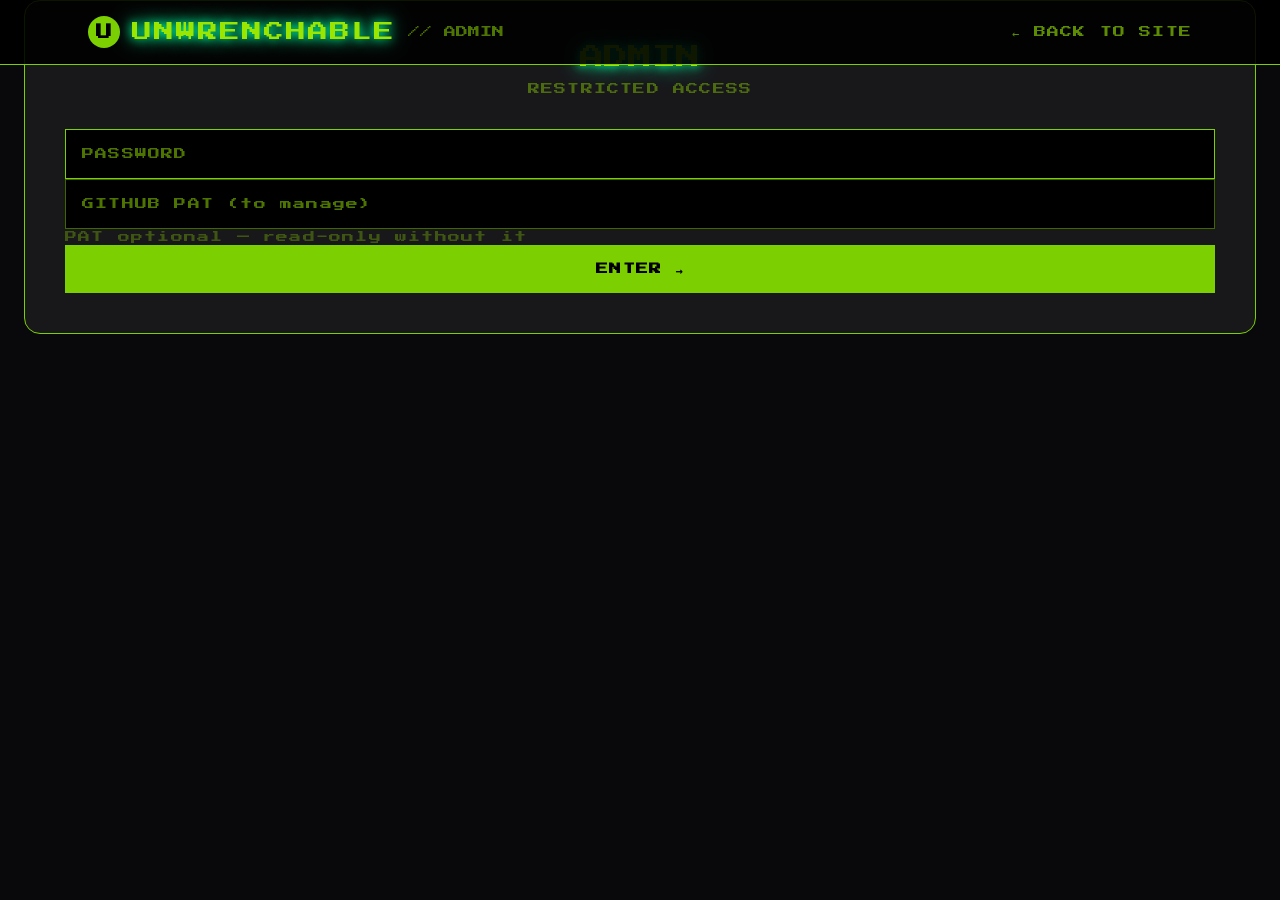
<file: admin.html>
<!DOCTYPE html>
<html lang="en">
<head>
    <meta charset="UTF-8">
    <meta name="viewport" content="width=device-width, initial-scale=1.0">
    <meta http-equiv="Content-Security-Policy" content="default-src 'self'; script-src 'self' 'unsafe-inline' https://accounts.google.com; style-src 'self' 'unsafe-inline' https://accounts.google.com; img-src 'self' data: https://lh3.googleusercontent.com; font-src 'self'; connect-src 'self' https://api.github.com https://accounts.google.com; frame-src https://accounts.google.com; frame-ancestors 'none'; base-uri 'self'; form-action 'self'">
    <title>Admin — Unwrenchable</title>
    <link rel="stylesheet" href="assets/css/tailwind.min.css">
    <link rel="stylesheet" href="assets/css/press-start-2p.css">
    <link rel="stylesheet" href="assets/css/all.min.css">
    <style>
        body { font-family: 'Press Start 2P', monospace; }
        .neon-text { text-shadow: 0 0 10px #00ff9d, 0 0 20px #00ff9d; }
        .msg-card { transition: border-color .2s; }
        .msg-card.unread { border-left: 4px solid #84cc16; }
        .msg-card.read   { border-left: 4px solid rgba(132,204,22,.2); opacity: .7; }
        .admin-tab { padding: 0.6rem 1.2rem; font-size: 0.65rem; letter-spacing: .1em; border-bottom: 3px solid transparent; transition: all .2s; opacity: .5; }
        .admin-tab:hover { opacity: .85; }
        .admin-tab.active { border-bottom-color: #84cc16; color: #84cc16; opacity: 1; }
        .pkg-radio { border: 1px solid rgba(132,204,22,.3); border-radius: 0.5rem; padding: 0.75rem 1rem; cursor: pointer; transition: all .2s; }
        .pkg-radio:hover { border-color: rgba(132,204,22,.7); }
        .pkg-radio.selected { border-color: #84cc16; background: rgba(132,204,22,.1); }
    </style>
</head>
<body class="bg-zinc-950 text-lime-400 min-h-screen overflow-x-hidden">

    <!-- NAVBAR -->
    <nav class="fixed top-0 left-0 right-0 bg-black/90 border-b border-lime-500 z-50">
        <div class="max-w-6xl mx-auto px-6 py-4 flex items-center justify-between">
            <div class="flex items-center gap-3">
                <div class="w-8 h-8 bg-lime-500 rounded-full flex items-center justify-center text-black font-bold">U</div>
                <span class="text-xl tracking-widest neon-text">UNWRENCHABLE</span>
                <span class="text-xs opacity-50 ml-4">// ADMIN</span>
            </div>
            <div class="flex gap-4 items-center">
                <a href="index.html" class="text-xs tracking-widest opacity-60 hover:opacity-100 transition-all">← BACK TO SITE</a>
                <button id="logout-btn" onclick="logout()"
                        class="hidden px-4 py-2 border border-lime-500 text-xs tracking-widest hover:bg-lime-500 hover:text-black transition-all">
                    LOGOUT
                </button>
            </div>
        </div>
    </nav>

    <div class="pt-24 max-w-5xl mx-auto px-6 pb-24">

        <!-- LOGIN SCREEN -->
        <div id="login-screen">
            <div class="min-h-[70vh] flex items-center justify-center">
                <div class="w-full max-w-sm bg-zinc-900 border border-lime-500 p-10 rounded-2xl">
                    <h1 class="text-2xl neon-text mb-2 text-center">ADMIN</h1>
                    <p class="text-xs opacity-40 text-center mb-8 tracking-widest">RESTRICTED ACCESS</p>

                    <!-- Google Sign-In (shown only when GOOGLE_CLIENT_ID is configured) -->
                    <div id="google-signin-wrap" class="hidden mb-6">
                        <div id="google-signin-btn" class="flex justify-center mb-2"></div>
                        <p class="text-center text-xs opacity-30 tracking-widest">SIGN IN WITH GOOGLE</p>
                        <div class="flex items-center gap-3 my-6">
                            <div class="flex-1 border-t border-lime-500/20"></div>
                            <span class="text-xs opacity-25 tracking-widest">OR</span>
                            <div class="flex-1 border-t border-lime-500/20"></div>
                        </div>
                    </div>

                    <form id="login-form" class="space-y-5" onsubmit="doLogin(event)">
                        <input type="password" id="admin-pw" placeholder="PASSWORD" autocomplete="current-password"
                               class="w-full bg-black border border-lime-500 p-4 text-lime-400 placeholder-lime-400/50 focus:outline-none text-xs tracking-widest">
                        <input type="password" id="admin-pat" placeholder="GITHUB PAT (to manage)" autocomplete="off"
                               class="w-full bg-black border border-lime-500/50 p-4 text-lime-400 placeholder-lime-400/30 focus:outline-none text-xs tracking-widest">
                        <p class="text-xs opacity-30 tracking-widest -mt-2">PAT optional — read-only without it</p>
                        <button type="submit"
                                class="w-full py-4 bg-lime-500 text-black font-bold hover:bg-lime-400 transition-all text-xs tracking-widest">
                            ENTER →
                        </button>
                        <p id="login-err" class="hidden text-center text-red-400 text-xs tracking-widest">INCORRECT PASSWORD</p>
                    </form>
                </div>
            </div>
        </div>

        <!-- DASHBOARD (shown after login) -->
        <div id="dashboard" class="hidden">

            <!-- Admin panel tab navigation -->
            <div class="flex gap-0 mb-10 border-b border-lime-500/20">
                <button onclick="setAdminTab('messages')" id="atab-messages" class="admin-tab active">MESSAGES</button>
                <button onclick="setAdminTab('invoice')"  id="atab-invoice"  class="admin-tab">INVOICE</button>
            </div>

            <!-- ── MESSAGES PANEL ──────────────────────────────────────────── -->
            <div id="panel-messages">

            <div class="flex items-center justify-between mb-10">
                <div>
                    <h1 class="text-3xl neon-text mb-2">MESSAGES</h1>
                    <p class="text-xs opacity-40 tracking-widest">Contact form submissions via GitHub Issues</p>
                </div>
                <div class="flex gap-3">
                    <button onclick="markAllRead()"
                            class="px-4 py-2 border border-lime-500/50 text-xs tracking-widest hover:border-lime-500 transition-all">
                        MARK ALL READ
                    </button>
                    <button onclick="clearAll()"
                            class="px-4 py-2 border border-red-500/50 text-red-400 text-xs tracking-widest hover:border-red-500 transition-all">
                        CLOSE ALL
                    </button>
                    <button onclick="loadMessages()"
                            class="px-4 py-2 border border-lime-500/50 text-xs tracking-widest hover:border-lime-500 transition-all">
                        ↻ REFRESH
                    </button>
                </div>
            </div>

            <!-- Stats bar -->
            <div class="grid grid-cols-3 gap-4 mb-10">
                <div class="bg-zinc-900 border border-lime-500/30 p-5 rounded-xl text-center">
                    <div id="stat-total" class="text-3xl font-bold text-lime-300 mb-1">0</div>
                    <div class="text-xs opacity-50 tracking-widest">TOTAL</div>
                </div>
                <div class="bg-zinc-900 border border-lime-500/30 p-5 rounded-xl text-center">
                    <div id="stat-unread" class="text-3xl font-bold text-lime-300 mb-1">0</div>
                    <div class="text-xs opacity-50 tracking-widest">UNREAD</div>
                </div>
                <div class="bg-zinc-900 border border-lime-500/30 p-5 rounded-xl text-center">
                    <div id="stat-read" class="text-3xl font-bold text-lime-300 mb-1">0</div>
                    <div class="text-xs opacity-50 tracking-widest">READ</div>
                </div>
            </div>

            <!-- Filter tabs -->
            <div class="flex gap-3 mb-6 text-xs tracking-widest">
                <button onclick="setFilter('all')"   id="f-all"    class="filter-btn px-4 py-2 border border-lime-500 bg-lime-500/10 text-lime-400">ALL</button>
                <button onclick="setFilter('unread')" id="f-unread" class="filter-btn px-4 py-2 border border-lime-500/30 hover:border-lime-500 transition-all">UNREAD</button>
                <button onclick="setFilter('read')"   id="f-read"   class="filter-btn px-4 py-2 border border-lime-500/30 hover:border-lime-500 transition-all">READ</button>
            </div>

            <!-- Loading indicator -->
            <div id="loading-state" class="hidden text-center py-12 opacity-50">
                <p class="text-xs tracking-widest">LOADING…</p>
            </div>

            <!-- Message list -->
            <div id="msg-list" class="space-y-4"></div>

            <!-- Empty state -->
            <div id="empty-state" class="hidden text-center py-24 opacity-40">
                <div class="text-5xl mb-4">📭</div>
                <p class="text-sm tracking-widest">NO MESSAGES YET</p>
            </div>

            </div><!-- /panel-messages -->

            <!-- ── INVOICE PANEL ──────────────────────────────────────────────── -->
            <div id="panel-invoice" class="hidden">

                <div class="flex items-center justify-between mb-10">
                    <div>
                        <h1 class="text-3xl neon-text mb-2">INVOICE GENERATOR</h1>
                        <p class="text-xs opacity-40 tracking-widest">Generate a printable invoice for a client</p>
                    </div>
                </div>

                <div class="max-w-2xl space-y-6">

                    <!-- Package selector -->
                    <div class="bg-zinc-900 border border-lime-500/30 p-6 rounded-2xl">
                        <div class="text-xs tracking-widest mb-4 opacity-50">SERVICE / PACKAGE</div>
                        <div class="space-y-2" id="inv-pkg-list"><!-- rendered by JS --></div>
                    </div>

                    <!-- Custom price (shown for Custom package) -->
                    <div id="inv-custom-price" class="hidden bg-zinc-900 border border-lime-500/30 p-6 rounded-2xl">
                        <div class="text-xs tracking-widest mb-4 opacity-50">CUSTOM PRICING</div>
                        <div class="grid grid-cols-2 gap-4">
                            <div>
                                <label class="block text-xs opacity-50 tracking-widest mb-2">PRICE (USD)</label>
                                <input type="number" id="inv-custom-lo" placeholder="e.g. 1500" min="0"
                                       class="w-full bg-black border border-lime-500 p-3 text-lime-400 placeholder-lime-400/30 focus:outline-none text-xs tracking-widest">
                            </div>
                            <div>
                                <label class="block text-xs opacity-50 tracking-widest mb-2">MAX PRICE (optional)</label>
                                <input type="number" id="inv-custom-hi" placeholder="e.g. 2000" min="0"
                                       class="w-full bg-black border border-lime-500/50 p-3 text-lime-400 placeholder-lime-400/30 focus:outline-none text-xs tracking-widest">
                            </div>
                        </div>
                        <div class="mt-4">
                            <label class="block text-xs opacity-50 tracking-widest mb-2">SERVICE LABEL</label>
                            <input type="text" id="inv-custom-label" placeholder="e.g. Custom Web Project"
                                   class="w-full bg-black border border-lime-500/50 p-3 text-lime-400 placeholder-lime-400/30 focus:outline-none text-xs tracking-widest">
                        </div>
                    </div>

                    <!-- Client details -->
                    <div class="bg-zinc-900 border border-lime-500/30 p-6 rounded-2xl">
                        <div class="text-xs tracking-widest mb-4 opacity-50">CLIENT DETAILS</div>
                        <div class="space-y-4">
                            <input type="text" id="inv-name" placeholder="CLIENT NAME / COMPANY" autocomplete="name"
                                   class="w-full bg-black border border-lime-500 p-4 text-lime-400 placeholder-lime-400/50 focus:outline-none text-xs tracking-widest">
                            <input type="email" id="inv-email" placeholder="CLIENT EMAIL" autocomplete="email"
                                   class="w-full bg-black border border-lime-500 p-4 text-lime-400 placeholder-lime-400/50 focus:outline-none text-xs tracking-widest">
                            <input type="text" id="inv-project" placeholder="PROJECT NOTES (optional)" autocomplete="off"
                                   class="w-full bg-black border border-lime-500/50 p-4 text-lime-400 placeholder-lime-400/50 focus:outline-none text-xs tracking-widest">
                        </div>
                    </div>

                    <button onclick="openAdminInvoice()"
                            class="w-full py-4 bg-lime-500 text-black font-bold hover:bg-lime-400 transition-all text-sm tracking-widest">
                        GENERATE &amp; PRINT INVOICE &#x2192;
                    </button>

                </div>

            </div><!-- /panel-invoice -->

        </div><!-- /dashboard -->

    </div><!-- /pt-24 container -->

    <!-- CONFIRM MODAL -->
    <div id="confirm-modal" class="hidden fixed inset-0 bg-black/80 flex items-center justify-center z-50">
        <div class="bg-zinc-900 border border-red-500 p-10 max-w-sm w-full rounded-2xl text-center">
            <p class="text-sm tracking-widest mb-2 text-red-400">⚠ CLOSE ALL MESSAGES?</p>
            <p class="text-xs opacity-50 mb-8">Issues will be closed on GitHub.</p>
            <div class="flex gap-4">
                <button onclick="confirmClear(false)"
                        class="flex-1 py-3 border border-lime-500/50 text-xs tracking-widest hover:border-lime-500 transition-all">
                    CANCEL
                </button>
                <button onclick="confirmClear(true)"
                        class="flex-1 py-3 border border-red-500 text-red-400 text-xs tracking-widest hover:bg-red-500 hover:text-black transition-all">
                    CLOSE ALL
                </button>
            </div>
        </div>
    </div>

    <script>
        // ── CONFIG ─────────────────────────────────────────────────────────────
        const GH_OWNER = 'Unwrenchable';
        const GH_REPO  = 'unwrenchable.github.io';
        const GH_LABEL = 'contact-form';
        const GH_API   = `https://api.github.com/repos/${GH_OWNER}/${GH_REPO}`;

        // ── GOOGLE SIGN-IN CONFIG ──────────────────────────────────────────────
        // To enable Google Sign-In:
        //   1. Go to console.cloud.google.com and create (or select) a project.
        //   2. Navigate to APIs & Services → Credentials.
        //   3. Click "Create Credentials" → OAuth 2.0 Client ID → Web application.
        //   4. Under "Authorized JavaScript origins" add:
        //        https://unwrenchable.github.io   (and http://localhost for local testing)
        //   5. Copy the Client ID and paste it as GOOGLE_CLIENT_ID below.
        //   6. Add your Gmail address to ADMIN_GOOGLE_EMAILS below.
        // Leave GOOGLE_CLIENT_ID as an empty string to hide the Google button entirely.
        const GOOGLE_CLIENT_ID    = ''; // e.g. '123456789-abc.apps.googleusercontent.com'
        const ADMIN_GOOGLE_EMAILS = []; // e.g. ['you@gmail.com']

        // ── PASSWORD AUTHENTICATION ────────────────────────────────────────────
        // NOTE: This is a client-side-only password check suitable for a static
        // GitHub Pages site. It prevents casual access but is not a substitute
        // for server-side auth. The hash below is SHA-256("vault77").
        // To change the password, run: echo -n "yourpassword" | sha256sum
        // and replace the hash constant below.
        const ADMIN_HASH = '928e6f4bc3d6c1f38b563b7696d0b02747bebd2c78926f4659a9cc405f94827a';
        const SESSION_KEY = 'admin_auth';
        const PAT_KEY     = 'admin_pat';

        async function sha256(str) {
            const buf  = await crypto.subtle.digest('SHA-256', new TextEncoder().encode(str));
            return Array.from(new Uint8Array(buf)).map(b => b.toString(16).padStart(2, '0')).join('');
        }

        async function doLogin(e) {
            e.preventDefault();
            const pw   = document.getElementById('admin-pw').value;
            const pat  = document.getElementById('admin-pat').value.trim();
            const hash = await sha256(pw);
            if (hash === ADMIN_HASH) {
                sessionStorage.setItem(SESSION_KEY, '1');
                if (pat) sessionStorage.setItem(PAT_KEY, pat);
                showDashboard();
            } else {
                const err = document.getElementById('login-err');
                err.classList.remove('hidden');
                setTimeout(() => err.classList.add('hidden'), 3000);
                document.getElementById('admin-pw').value = '';
            }
        }

        // ── GOOGLE SIGN-IN ─────────────────────────────────────────────────────
        function b64urlDecode(str) {
            str = str.replace(/-/g, '+').replace(/_/g, '/');
            while (str.length % 4) str += '=';
            return atob(str);
        }

        function handleGoogleCredential(response) {
            try {
                const payload = JSON.parse(b64urlDecode(response.credential.split('.')[1]));
                if (ADMIN_GOOGLE_EMAILS.includes(payload.email)) {
                    sessionStorage.setItem(SESSION_KEY, '1');
                    sessionStorage.setItem('admin_google_name', payload.name || payload.email);
                    showDashboard();
                } else {
                    const err = document.getElementById('login-err');
                    err.textContent = 'GOOGLE ACCOUNT NOT AUTHORIZED';
                    err.classList.remove('hidden');
                    setTimeout(() => err.classList.add('hidden'), 4000);
                }
            } catch {
                // ignore malformed credential
            }
        }

        function initGoogleSignIn() {
            if (!GOOGLE_CLIENT_ID || !window.google) return;
            document.getElementById('google-signin-wrap').classList.remove('hidden');
            google.accounts.id.initialize({
                client_id: GOOGLE_CLIENT_ID,
                callback: handleGoogleCredential,
                auto_select: true,
            });
            google.accounts.id.renderButton(
                document.getElementById('google-signin-btn'),
                { theme: 'outline', size: 'large', shape: 'rectangular', width: 280 }
            );
            google.accounts.id.prompt();
        }

        function logout() {
            sessionStorage.removeItem(SESSION_KEY);
            sessionStorage.removeItem(PAT_KEY);
            sessionStorage.removeItem('admin_google_name');
            document.getElementById('dashboard').classList.add('hidden');
            document.getElementById('login-screen').classList.remove('hidden');
            document.getElementById('logout-btn').classList.add('hidden');
            document.getElementById('admin-pw').value = '';
            document.getElementById('admin-pat').value = '';
            if (window.google) google.accounts.id.cancel();
        }

        function showDashboard() {
            document.getElementById('login-screen').classList.add('hidden');
            document.getElementById('dashboard').classList.remove('hidden');
            document.getElementById('logout-btn').classList.remove('hidden');
            setAdminTab('messages');
            loadMessages();
            initInvoicePanel();
        }

        // ── ADMIN PANEL TABS ───────────────────────────────────────────────────
        function setAdminTab(tab) {
            ['messages', 'invoice'].forEach(t => {
                document.getElementById('panel-' + t).classList.toggle('hidden', t !== tab);
                document.getElementById('atab-' + t).classList.toggle('active', t === tab);
            });
        }

        // Auto-login if session is still active
        if (sessionStorage.getItem(SESSION_KEY) === '1') {
            showDashboard();
        }

        // ── GITHUB ISSUES API ──────────────────────────────────────────────────
        function getPat() { return sessionStorage.getItem(PAT_KEY) || ''; }

        function ghHeaders(withAuth = false) {
            const h = {
                'Accept': 'application/vnd.github+json',
                'X-GitHub-Api-Version': '2022-11-28',
            };
            const pat = getPat();
            if (withAuth && pat) h['Authorization'] = `Bearer ${pat}`;
            return h;
        }

        // Fetch all contact-form issues (open = unread, closed = read)
        async function fetchIssues(state) {
            const url = `${GH_API}/issues?labels=${encodeURIComponent(GH_LABEL)}&state=${state}&per_page=100`;
            const res = await fetch(url, { headers: ghHeaders(true) });
            if (!res.ok) throw new Error(`GitHub API ${res.status}`);
            return res.json();
        }

        // Parse the structured body written by the contact form
        function parseBody(issue) {
            const raw = issue.body || '';
            const nameMatch  = raw.match(/^\*\*Name:\*\*\s*(.+)$/m);
            const emailMatch = raw.match(/^\*\*Email:\*\*\s*(.+)$/m);
            // Everything after the "---" separator is the message
            const parts   = raw.split(/^---$/m);
            const msgText = parts.length > 1 ? parts.slice(1).join('---').trim() : raw.trim();
            return {
                name:    nameMatch  ? nameMatch[1].trim()  : (issue.title.replace(/^\[Contact Form\]\s*/i, '') || 'Anonymous'),
                email:   emailMatch ? emailMatch[1].trim() : '',
                message: msgText,
            };
        }

        let allIssues   = [];
        let activeFilter = 'all';

        async function loadMessages() {
            const loading = document.getElementById('loading-state');
            const list    = document.getElementById('msg-list');
            const empty   = document.getElementById('empty-state');
            loading.classList.remove('hidden');
            list.innerHTML = '';
            empty.classList.add('hidden');

            try {
                const [open, closed] = await Promise.all([
                    fetchIssues('open'),
                    fetchIssues('closed'),
                ]);
                allIssues = [
                    ...open.map(i   => ({ ...i, read: false })),
                    ...closed.map(i => ({ ...i, read: true  })),
                ].sort((a, b) => new Date(b.created_at) - new Date(a.created_at));
            } catch (err) {
                loading.classList.add('hidden');
                list.innerHTML = `<p class="text-red-400 text-xs tracking-widest text-center py-8">FAILED TO LOAD: ${escHtml(err.message)}</p>`;
                return;
            }

            loading.classList.add('hidden');
            renderMessages();
        }

        function setFilter(f) {
            activeFilter = f;
            document.querySelectorAll('.filter-btn').forEach(b => {
                b.className = 'filter-btn px-4 py-2 border border-lime-500/30 hover:border-lime-500 transition-all';
            });
            const active = document.getElementById('f-' + f);
            active.className = 'filter-btn px-4 py-2 border border-lime-500 bg-lime-500/10 text-lime-400';
            renderMessages();
        }

        function renderMessages() {
            const shown = activeFilter === 'unread' ? allIssues.filter(m => !m.read)
                        : activeFilter === 'read'   ? allIssues.filter(m =>  m.read)
                        : allIssues;

            document.getElementById('stat-total').textContent  = allIssues.length;
            document.getElementById('stat-unread').textContent = allIssues.filter(m => !m.read).length;
            document.getElementById('stat-read').textContent   = allIssues.filter(m =>  m.read).length;

            const list  = document.getElementById('msg-list');
            const empty = document.getElementById('empty-state');

            if (shown.length === 0) {
                list.innerHTML = '';
                empty.classList.remove('hidden');
                return;
            }
            empty.classList.add('hidden');

            const hasPat = !!getPat();

            list.innerHTML = shown.map(m => {
                const parsed   = parseBody(m);
                const d        = new Date(m.created_at);
                const date     = d.toLocaleDateString('en-US', { year:'numeric', month:'short', day:'numeric' });
                const time     = d.toLocaleTimeString('en-US', { hour:'2-digit', minute:'2-digit' });
                const isUnread = !m.read;
                return `
                <div class="msg-card bg-zinc-900 border border-lime-500/30 p-6 rounded-xl ${isUnread ? 'unread' : 'read'}">
                    <div class="flex items-start justify-between gap-4 mb-4">
                        <div>
                            <div class="flex items-center gap-3 mb-1">
                                ${isUnread ? '<span class="text-xs bg-lime-500 text-black px-2 py-0.5 tracking-widest">NEW</span>' : ''}
                                <span class="font-bold text-lime-300">${escHtml(parsed.name)}</span>
                            </div>
                            ${parsed.email ? `<a href="mailto:${escHtml(parsed.email)}" class="text-xs text-lime-400/60 hover:text-lime-400 transition-all">${escHtml(parsed.email)}</a>` : ''}
                        </div>
                        <div class="text-right shrink-0">
                            <div class="text-xs opacity-50">${date}</div>
                            <div class="text-xs opacity-30">${time}</div>
                            <a href="${escHtml(m.html_url)}" target="_blank" rel="noopener noreferrer"
                               class="text-xs opacity-30 hover:opacity-60 transition-all">#${m.number}</a>
                        </div>
                    </div>
                    <p class="text-sm text-lime-200/80 leading-relaxed whitespace-pre-wrap mb-5">${escHtml(parsed.message)}</p>
                    <div class="flex gap-3 text-xs tracking-widest flex-wrap">
                        ${hasPat ? `<button onclick="toggleRead(${m.number}, ${isUnread})"
                                class="px-3 py-1.5 border border-lime-500/50 hover:border-lime-500 transition-all">
                            ${isUnread ? 'MARK READ' : 'MARK UNREAD'}
                        </button>` : ''}
                        ${parsed.email ? `<a href="mailto:${escHtml(parsed.email)}"
                                class="px-3 py-1.5 border border-lime-500/50 hover:border-lime-500 transition-all">
                            REPLY ✉
                        </a>` : ''}
                        <a href="${escHtml(m.html_url)}" target="_blank" rel="noopener noreferrer"
                           class="px-3 py-1.5 border border-lime-500/50 hover:border-lime-500 transition-all">
                            VIEW ON GITHUB ↗
                        </a>
                        ${hasPat ? `<button onclick="deleteMsg(${m.number})"
                                class="px-3 py-1.5 border border-red-500/40 text-red-400 hover:border-red-500 transition-all ml-auto">
                            CLOSE
                        </button>` : ''}
                    </div>
                </div>`;
            }).join('');
        }

        // Patch a GitHub issue state (open/closed)
        async function patchIssue(number, payload) {
            const pat = getPat();
            if (!pat) { alert('A GitHub PAT is required to manage issues. Log out and log back in, entering your PAT in the GITHUB PAT field.'); return false; }
            const res = await fetch(`${GH_API}/issues/${number}`, {
                method: 'PATCH',
                headers: { ...ghHeaders(true), 'Content-Type': 'application/json' },
                body: JSON.stringify(payload),
            });
            return res.ok;
        }

        async function toggleRead(number, currentlyUnread) {
            const newState = currentlyUnread ? 'closed' : 'open';
            const ok = await patchIssue(number, { state: newState });
            if (ok) {
                const issue = allIssues.find(i => i.number === number);
                if (issue) issue.read = currentlyUnread;
                renderMessages();
            }
        }

        async function deleteMsg(number) {
            const ok = await patchIssue(number, { state: 'closed' });
            if (ok) {
                const issue = allIssues.find(i => i.number === number);
                if (issue) issue.read = true;
                renderMessages();
            }
        }

        async function markAllRead() {
            const pat = getPat();
            if (!pat) { alert('A GitHub PAT is required to manage issues. Log out and log back in, entering your PAT in the GITHUB PAT field.'); return; }
            const unread = allIssues.filter(i => !i.read);
            await Promise.all(unread.map(i => patchIssue(i.number, { state: 'closed' })));
            unread.forEach(i => { i.read = true; });
            renderMessages();
        }

        function clearAll() {
            document.getElementById('confirm-modal').classList.remove('hidden');
        }

        async function confirmClear(ok) {
            document.getElementById('confirm-modal').classList.add('hidden');
            if (!ok) return;
            const pat = getPat();
            if (!pat) { alert('A GitHub PAT is required to manage issues. Log out and log back in, entering your PAT in the GITHUB PAT field.'); return; }
            const open = allIssues.filter(i => !i.read);
            await Promise.all(open.map(i => patchIssue(i.number, { state: 'closed' })));
            open.forEach(i => { i.read = true; });
            renderMessages();
        }

        function escHtml(s) {
            return String(s)
                .replace(/&/g, '&amp;')
                .replace(/</g, '&lt;')
                .replace(/>/g, '&gt;')
                .replace(/"/g, '&quot;')
                .replace(/'/g, '&#39;');
        }

        // ── INVOICE GENERATOR ─────────────────────────────────────────────────

        const DEPOSIT_PERCENTAGE = 0.5; // 50% upfront deposit

        const INV_PACKAGES = [
            { id: 'starter',    label: 'Launch Pad Starter',               price: 750,   priceMax: 950   },
            { id: 'web-basic',  label: 'Website Design \u2013 Basic',       price: 1800,  priceMax: 2800  },
            { id: 'web-std',    label: 'Website Design \u2013 Standard',    price: 3500,  priceMax: 5500  },
            { id: 'web-prem',   label: 'Website Design \u2013 Premium',     price: 6500,  priceMax: 9500  },
            { id: 'app-basic',  label: 'Full Stack App \u2013 Starter',     price: 5000,  priceMax: 8000  },
            { id: 'app-std',    label: 'Full Stack App \u2013 Standard',    price: 9000,  priceMax: 16000 },
            { id: 'game-bp',    label: 'Game / Interactive \u2013 Blueprint', price: 2000, priceMax: 3500  },
            { id: 'custom',     label: 'Custom',                            price: 0,     priceMax: 0     },
        ];

        let selectedInvPkg = INV_PACKAGES[0];
        const INV_START = 1000;
        let invSeq = parseInt(localStorage.getItem('invSeq') || INV_START, 10);

        function initInvoicePanel() {
            const list = document.getElementById('inv-pkg-list');
            if (list.children.length > 0) return; // already rendered
            list.innerHTML = INV_PACKAGES.map((pkg, i) => `
                <button type="button" onclick="selectInvPkg(${i})" id="inv-pkg-${i}"
                        class="pkg-radio w-full text-left text-xs flex justify-between ${i === 0 ? 'selected' : ''}">
                    <span>${pkg.label}</span>
                    <span class="text-lime-300 opacity-80">
                        ${pkg.id === 'custom' ? 'enter price →' : '$' + pkg.price.toLocaleString() + (pkg.priceMax ? '–$' + pkg.priceMax.toLocaleString() : '')}
                    </span>
                </button>`
            ).join('');
        }

        function selectInvPkg(i) {
            selectedInvPkg = INV_PACKAGES[i];
            INV_PACKAGES.forEach((_, j) => {
                const b = document.getElementById('inv-pkg-' + j);
                b.className = 'pkg-radio w-full text-left text-xs flex justify-between ' + (j === i ? 'selected' : '');
            });
            document.getElementById('inv-custom-price').classList.toggle('hidden', selectedInvPkg.id !== 'custom');
        }

        function openAdminInvoice() {
            const name    = (document.getElementById('inv-name').value.trim()    || 'Client');
            const email   = (document.getElementById('inv-email').value.trim()   || '');
            const project = (document.getElementById('inv-project').value.trim() || '');

            let pkgLabel, lo, hi;
            if (selectedInvPkg.id === 'custom') {
                lo       = parseInt(document.getElementById('inv-custom-lo').value, 10) || 0;
                hi       = parseInt(document.getElementById('inv-custom-hi').value, 10) || lo;
                pkgLabel = document.getElementById('inv-custom-label').value.trim() || 'Custom Service';
            } else {
                lo       = selectedInvPkg.price;
                hi       = selectedInvPkg.priceMax || selectedInvPkg.price;
                pkgLabel = selectedInvPkg.label;
            }

            const deposit = Math.round(lo * DEPOSIT_PERCENTAGE);
            const dateStr = new Date().toLocaleDateString('en-US', { year: 'numeric', month: 'long', day: 'numeric' });

            invSeq++;
            localStorage.setItem('invSeq', invSeq);
            const invNum = 'INV-' + String(invSeq).padStart(4, '0');

            const html = `<!DOCTYPE html>
<html lang="en">
<head>
<meta charset="UTF-8">
<title>${invNum} \u2013 Unwrenchable</title>
<style>
  * { box-sizing: border-box; margin: 0; padding: 0; }
  body { font-family: Arial, sans-serif; color: #111; background: #fff; padding: 48px; max-width: 800px; margin: auto; }
  .header { display: flex; justify-content: space-between; align-items: flex-start; margin-bottom: 48px; padding-bottom: 24px; border-bottom: 3px solid #111; }
  .brand h1 { font-size: 28px; font-weight: 900; letter-spacing: 4px; }
  .brand p  { font-size: 11px; color: #555; margin-top: 4px; }
  .inv-meta { text-align: right; }
  .inv-meta .label { font-size: 28px; font-weight: 900; letter-spacing: 4px; }
  .inv-meta p { font-size: 12px; color: #555; margin-top: 4px; }
  .bill-to { margin-bottom: 40px; }
  .bill-to .caption { font-size: 10px; letter-spacing: 3px; color: #888; text-transform: uppercase; margin-bottom: 8px; }
  .bill-to .client-name { font-size: 18px; font-weight: 700; }
  .bill-to .client-email { font-size: 13px; color: #555; }
  table { width: 100%; border-collapse: collapse; margin-bottom: 0; }
  th { text-align: left; font-size: 10px; letter-spacing: 3px; text-transform: uppercase; padding: 10px 0; border-bottom: 2px solid #111; }
  th:last-child { text-align: right; }
  td { padding: 16px 0; font-size: 14px; border-bottom: 1px solid #eee; vertical-align: top; }
  td:last-child { text-align: right; }
  .note { font-size: 11px; color: #777; margin-top: 4px; }
  tfoot td { border-bottom: none; border-top: 2px solid #111; padding-top: 14px; font-size: 14px; }
  .deposit-row td { font-size: 13px; color: #555; padding-top: 6px; border-top: none; }
  .total-row td { font-weight: 900; font-size: 20px; border-top: 2px solid #111; padding-top: 14px; }
  .footer-note { margin-top: 48px; padding-top: 24px; border-top: 1px solid #ddd; font-size: 11px; color: #777; line-height: 1.8; }
  @media print { body { padding: 24px; } @page { margin: 1cm; } }
</style>
</head>
<body>
  <div class="header">
    <div class="brand">
      <h1>UNWRENCHABLE</h1>
      <p>Web Developer &bull; github.com/Unwrenchable</p>
      <p>x.com/AtomicFizzCaps &bull; Messages welcome</p>
    </div>
    <div class="inv-meta">
      <div class="label">INVOICE</div>
      <p><strong>${invNum}</strong></p>
      <p>Date: ${dateStr}</p>
      <p>Due: Within 7 days (50% upfront deposit)</p>
    </div>
  </div>
  <div class="bill-to">
    <div class="caption">Bill To</div>
    <div class="client-name">${escHtml(name)}</div>
    ${email ? `<div class="client-email">${escHtml(email)}</div>` : ''}
  </div>
  <table>
    <thead><tr><th>Description</th><th>Amount (USD)</th></tr></thead>
    <tbody>
      <tr>
        <td>
          <strong>${escHtml(pkgLabel)}</strong>
          ${project ? `<div class="note">${escHtml(project)}</div>` : ''}
        </td>
        <td>$${lo.toLocaleString()}${hi !== lo ? '&ndash;$' + hi.toLocaleString() : ''}</td>
      </tr>
    </tbody>
    <tfoot>
      <tr class="deposit-row"><td>50% Deposit Due Now</td><td>$${deposit.toLocaleString()}</td></tr>
      <tr class="total-row"><td>Total Project Value</td><td>$${lo.toLocaleString()}${hi !== lo ? '&ndash;$' + hi.toLocaleString() : ''}</td></tr>
    </tfoot>
  </table>
  <div class="footer-note">
    <p><strong>Payment Terms:</strong> 50% deposit required to begin &bull; Remainder due on delivery</p>
    <p><strong>Accepted:</strong> Credit/Debit Card &bull; Bitcoin (BTC) &bull; Ethereum / USDC &bull; Solana / USDC</p>
    <p>Message @AtomicFizzCaps on X or open a GitHub issue to confirm payment and get started.</p>
    <p style="margin-top:12px; font-size:10px; color:#bbb;">This invoice was generated by unwrenchable.github.io/admin &bull; ${dateStr}</p>
  </div>
</body>
</html>`;

            const win = window.open('', '_blank', 'width=900,height=700');
            if (!win) {
                alert('Invoice could not open — please allow pop-ups for this site and try again.');
                return;
            }
            win.document.write(html);
            win.document.close();
            win.focus();
            setTimeout(() => win.print(), 600);
        }
    </script>
    <!-- Google Identity Services — loaded async; initGoogleSignIn() is called via onload -->
    <script src="https://accounts.google.com/gsi/client" async defer onload="initGoogleSignIn()"></script>
</body>
</html>
</file>
<file: assets/css/press-start-2p.css>
/* Press Start 2P - self-hosted via @fontsource/press-start-2p */
@font-face {
  font-family: 'Press Start 2P';
  font-style: normal;
  font-display: swap;
  font-weight: 400;
  src: url('../fonts/press-start-2p-latin-400-normal.woff2') format('woff2');
}
</file>
